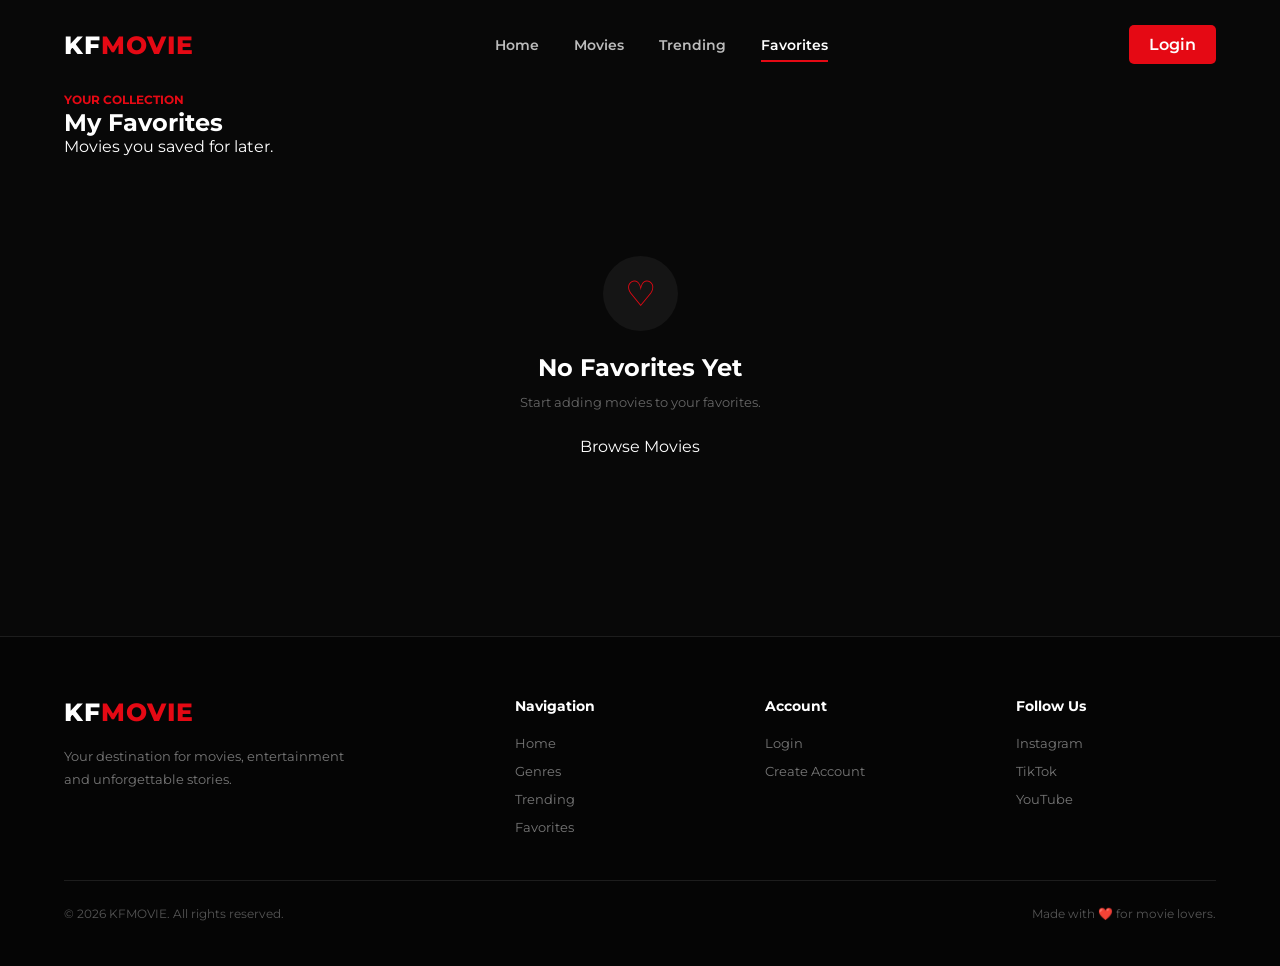
<file: pages/favorites.html>
<!DOCTYPE html>
<html lang="en">

<head>

    <meta charset="UTF-8">
    <meta name="viewport" content="width=device-width, initial-scale=1.0">

    <title>KFMOVIE — Favorites</title>

    <link rel="stylesheet" href="../css/style.css">

</head>

<body>

    <!-- Header -->

    <header class="header favorites-header">

        <div class="container">

            <a href="../index.html" class="logo">
                KF<span>MOVIE</span>
            </a>

            <nav class="navbar">

                <a href="../index.html">
                    Home
                </a>

                <a href="../index.html#movies">
                    Movies
                </a>

                <a href="../index.html#trending">
                    Trending
                </a>

                <a href="./favorites.html" class="active">
                    Favorites
                </a>

            </nav>

            <div class="header-actions">


                <div class="auth-nav" id="authNav">
                    <a href="./login.html" class="login-btn">
                        Login
                    </a>
                </div>


            </div>

        </div>

    </header>


    <!-- Favorites -->

    <main>


        <section class="favorites-page">
            <div class="container">

                <div class="section-heading">
                    <span class="section-label">YOUR COLLECTION</span>
                    <h1>My Favorites</h1>
                    <p>Movies you saved for later.</p>
                </div>

                <div class="favorites-grid" id="favoritesGrid"></div>

                <div class="empty-favorites" id="emptyFavorites">
                    <div class="empty-icon">♡</div>
                    <h2>No Favorites Yet</h2>
                    <p>Start adding movies to your favorites.</p>
                    <a href="../index.html" class="btn-primary">
                        Browse Movies
                    </a>
                </div>

            </div>
        </section>



    </main>
<footer class="site-footer">

    <div class="container">

        <div class="footer-main">

            <div class="footer-brand">

                <a href="../index.html" class="logo">
                    KF<span>MOVIE</span>
                </a>

                <p>
                    Your destination for movies,
                    entertainment and unforgettable stories.
                </p>

            </div>


            <div class="footer-column">

                <h3>Navigation</h3>

                <a href="../index.html">Home</a>
                <a href="./genres.html">Genres</a>
                <a href="./trending.html">Trending</a>
                <a href="./favorites.html">Favorites</a>

            </div>


            <div class="footer-column">

                <h3>Account</h3>

                <a href="./login.html">Login</a>
                <a href="./signup.html">Create Account</a>

            </div>


            <div class="footer-column">

                <h3>Follow Us</h3>

                <a href="#" target="_blank">Instagram</a>
                <a href="#" target="_blank">TikTok</a>
                <a href="#" target="_blank">YouTube</a>

            </div>

        </div>


        <div class="footer-bottom">

            <p>
                © 2026 KFMOVIE. All rights reserved.
            </p>

            <p>
                Made with ❤️ for movie lovers.
            </p>

        </div>

    </div>

</footer>
    <script src="../js/auth-nav.js"></script>
    <script src="../js/favorites.js"></script>

</body>

</html>
</file>
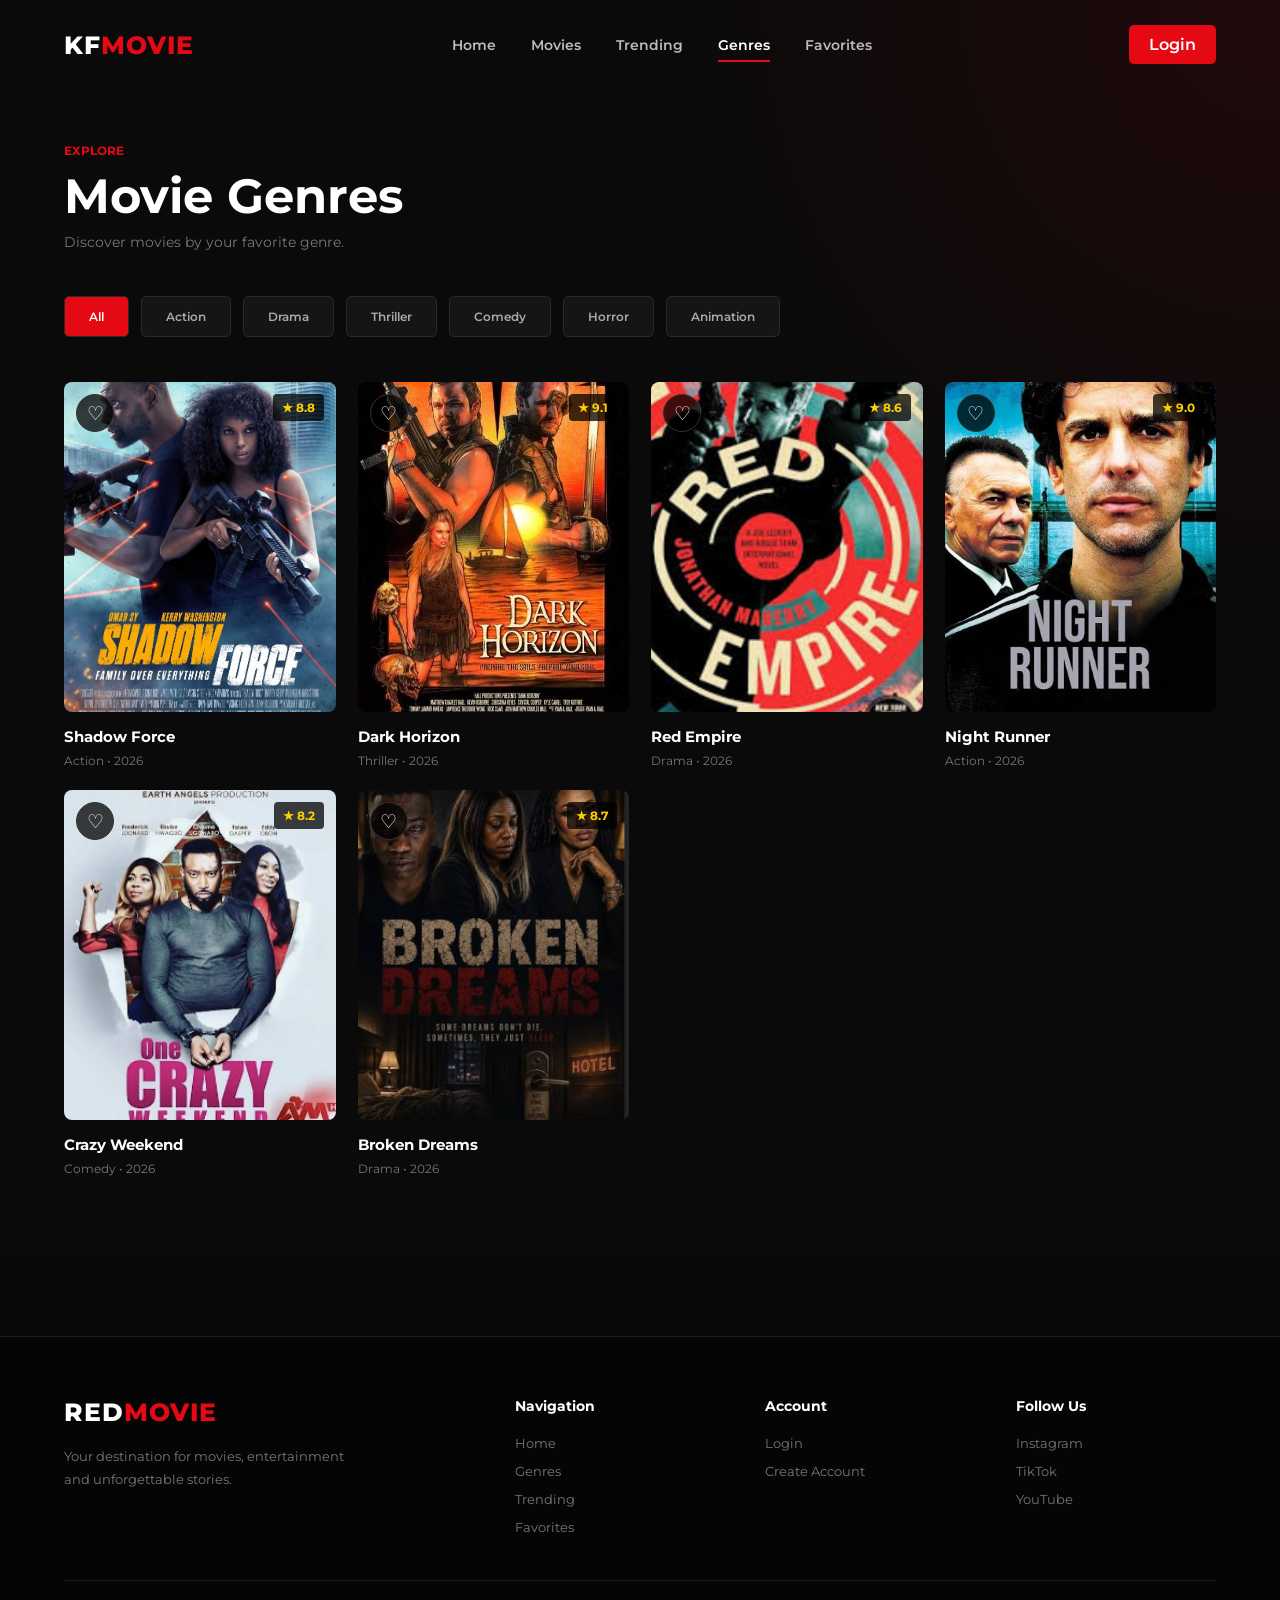
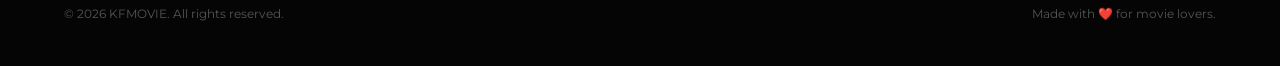
<file: pages/genres.html>
<!DOCTYPE html>
<html lang="en">

<head>
    <meta charset="UTF-8">
    <meta name="viewport" content="width=device-width, initial-scale=1.0">

    <title>KFMOVIE — Genres</title>

    <link rel="stylesheet" href="../css/style.css">
</head>

<body>

    <header class="header">
        <div class="container">

            <a href="../index.html" class="logo">
                KF<span>MOVIE</span>
            </a>

            <nav class="navbar">
                <a href="../index.html">Home</a>
                <a href="../index.html#movies">Movies</a>
                <a href="../index.html#trending">Trending</a>
                <a href="./genres.html" class="active">Genres</a>
                <a href="./favorites.html">Favorites</a>
            </nav>


            <div class="auth-nav" id="authNav">
                <a href="./login.html" class="login-btn">
                    Login
                </a>
            </div>



            <button class="menu-toggle" id="menuToggle">
                ☰
            </button>

        </div>
    </header>


    <main>

        <section class="genres-page">

            <div class="container">

                <div class="section-header genres-title">
                    <div>
                        <span class="section-label">EXPLORE</span>
                        <h1>Movie Genres</h1>
                        <p>Discover movies by your favorite genre.</p>
                    </div>
                </div>


                <div class="genre-buttons large-genres">

                    <button class="genre-btn active" data-genre="all">
                        All
                    </button>

                    <button class="genre-btn" data-genre="action">
                        Action
                    </button>

                    <button class="genre-btn" data-genre="drama">
                        Drama
                    </button>

                    <button class="genre-btn" data-genre="thriller">
                        Thriller
                    </button>

                    <button class="genre-btn" data-genre="comedy">
                        Comedy
                    </button>

                    <button class="genre-btn" data-genre="horror">
                        Horror
                    </button>

                    <button class="genre-btn" data-genre="animation">
                        Animation
                    </button>

                </div>


                <div class="movie-grid genres-grid" id="genresGrid">
                    <article class="movie-card" data-genre="action">

                        <div class="poster">
                            <a href="./movie-details.html?movie=Shadow%20Force" class="poster-link">
                                <img src="../assets/images/movie-1.jpg" alt="Shadow Force">
                            </a>

                            <span class="movie-rating">★ 8.8</span>

                            <a href="./movie-details.html?movie=Shadow%20Force" class="play-btn">
                                ▶
                            </a>

                            <button class="card-favorite" data-title="Shadow Force">♡</button>
                        </div>

                        <h3>
                            <a href="./movie-details.html?movie=Shadow%20Force" class="movie-title-link">
                                Shadow Force
                            </a>
                        </h3>

                        <p>Action • 2026</p>
                    </article>


                    <article class="movie-card" data-genre="thriller">

                        <div class="poster">
                            <a href="./movie-details.html?movie=Dark%20Horizon" class="poster-link">
                                <img src="../assets/images/movie-2.jpg" alt="Dark Horizon">
                            </a>

                            <span class="movie-rating">★ 9.1</span>

                            <a href="./movie-details.html?movie=Dark%20Horizon" class="play-btn">
                                ▶
                            </a>

                            <button class="card-favorite" data-title="Dark Horizon">♡</button>
                        </div>

                        <h3>
                            <a href="./movie-details.html?movie=Dark%20Horizon" class="movie-title-link">
                                Dark Horizon
                            </a>
                        </h3>

                        <p>Thriller • 2026</p>
                    </article>


                    <article class="movie-card" data-genre="drama">

                        <div class="poster">
                            <a href="./movie-details.html?movie=Red%20Empire" class="poster-link">
                                <img src="../assets/images/movie-3.png" alt="Red Empire">
                            </a>

                            <span class="movie-rating">★ 8.6</span>

                            <a href="./movie-details.html?movie=Red%20Empire" class="play-btn">
                                ▶
                            </a>

                            <button class="card-favorite" data-title="Red Empire">♡</button>
                        </div>

                        <h3>
                            <a href="./movie-details.html?movie=Red%20Empire" class="movie-title-link">
                                Red Empire
                            </a>
                        </h3>

                        <p>Drama • 2026</p>
                    </article>


                    <article class="movie-card" data-genre="action">

                        <div class="poster">
                            <a href="./movie-details.html?movie=Night%20Runner" class="poster-link">
                                <img src="../assets/images/movie-4.png" alt="Night Runner">
                            </a>

                            <span class="movie-rating">★ 9.0</span>

                            <a href="./movie-details.html?movie=Night%20Runner" class="play-btn">
                                ▶
                            </a>

                            <button class="card-favorite" data-title="Night Runner">♡</button>
                        </div>

                        <h3>
                            <a href="./movie-details.html?movie=Night%20Runner" class="movie-title-link">
                                Night Runner
                            </a>
                        </h3>

                        <p>Action • 2026</p>
                    </article>


                    <article class="movie-card" data-genre="comedy">

                        <div class="poster">
                            <a href="./movie-details.html?movie=Crazy%20Weekend" class="poster-link">
                                <img src="../assets/images/movie-5.png" alt="Crazy Weekend">
                            </a>

                            <span class="movie-rating">★ 8.2</span>

                            <a href="./movie-details.html?movie=Crazy%20Weekend" class="play-btn">
                                ▶
                            </a>

                            <button class="card-favorite" data-title="Crazy Weekend">♡</button>
                        </div>

                        <h3>
                            <a href="./movie-details.html?movie=Crazy%20Weekend" class="movie-title-link">
                                Crazy Weekend
                            </a>
                        </h3>

                        <p>Comedy • 2026</p>
                    </article>


                    <article class="movie-card" data-genre="drama">

                        <div class="poster">
                            <a href="./movie-details.html?movie=Broken%20Dreams" class="poster-link">
                                <img src="../assets/images/movie-6.png" alt="Broken Dreams">
                            </a>

                            <span class="movie-rating">★ 8.7</span>

                            <a href="./movie-details.html?movie=Broken%20Dreams" class="play-btn">
                                ▶
                            </a>

                            <button class="card-favorite" data-title="Broken Dreams">♡</button>
                        </div>

                        <h3>
                            <a href="./movie-details.html?movie=Broken%20Dreams" class="movie-title-link">
                                Broken Dreams
                            </a>
                        </h3>

                        <p>Drama • 2026</p>
                    </article>
                </div>


                <p class="no-results" id="genreNoResults">
                    No movies found in this genre.
                </p>

            </div>

        </section>

    </main>

    <footer class="site-footer">

        <div class="container">

            <div class="footer-main">

                <div class="footer-brand">

                    <a href="../index.html" class="logo">
                        RED<span>MOVIE</span>
                    </a>

                    <p>
                        Your destination for movies,
                        entertainment and unforgettable stories.
                    </p>

                </div>


                <div class="footer-column">

                    <h3>Navigation</h3>

                    <a href="../index.html">Home</a>
                    <a href="./genres.html">Genres</a>
                    <a href="./trending.html">Trending</a>
                    <a href="./favorites.html">Favorites</a>

                </div>


                <div class="footer-column">

                    <h3>Account</h3>

                    <a href="./login.html">Login</a>
                    <a href="./signup.html">Create Account</a>

                </div>


                <div class="footer-column">

                    <h3>Follow Us</h3>

                    <a href="#" target="_blank">Instagram</a>
                    <a href="#" target="_blank">TikTok</a>
                    <a href="#" target="_blank">YouTube</a>

                </div>

            </div>


            <div class="footer-bottom">

                <p>
                    © 2026 KFMOVIE. All rights reserved.
                </p>

                <p>
                    Made with ❤️ for movie lovers.
                </p>

            </div>

        </div>

    </footer>
    <script src="../js/genres.js"></script>
    <script src="../js/auth-nav.js"></script>
</body>

</html>
</file>
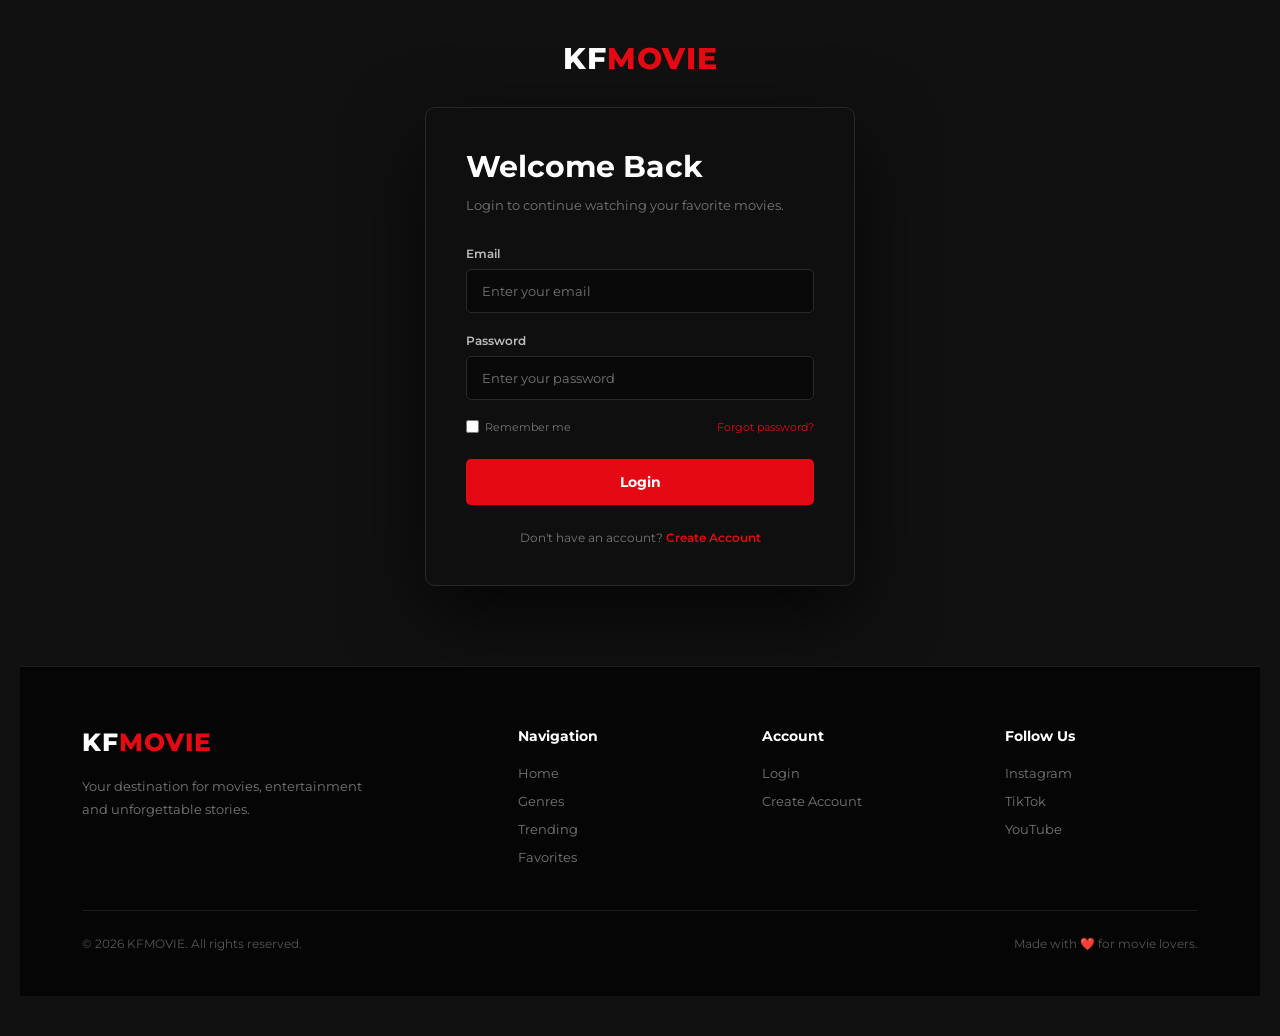
<file: pages/login.html>
<!DOCTYPE html>
<html lang="en">

<head>
    <meta charset="UTF-8">
    <meta name="viewport" content="width=device-width, initial-scale=1.0">

    <title>KFMOVIE — Login</title>

    <link rel="stylesheet" href="../css/style.css">
</head>

<body class="auth-body">

    <div class="auth-container">

        <a href="../index.html" class="logo auth-logo">
            KF<span>MOVIE</span>
        </a>

        <div class="auth-box">

            <h1>Welcome Back</h1>

            <p class="auth-subtitle">
                Login to continue watching your favorite movies.
            </p>

            <form id="loginForm">

                <div class="form-group">
                    <label>Email</label>

                    <input
                        type="email"
                        id="loginEmail"
                        placeholder="Enter your email"
                        required
                    >
                </div>

                <div class="form-group">
                    <label>Password</label>

                    <input
                        type="password"
                        id="loginPassword"
                        placeholder="Enter your password"
                        required
                    >
                </div>

                <div class="form-options">

                    <label class="remember">
                        <input type="checkbox">
                        Remember me
                    </label>

                    <a href="#">
                        Forgot password?
                    </a>

                </div>

                <button type="submit" class="auth-btn">
                    Login
                </button>

            </form>

            <p class="auth-switch">
                Don't have an account?
                <a href="./signup.html">Create Account</a>
            </p>

        </div>

    </div>


   
<footer class="site-footer">

    <div class="container">

        <div class="footer-main">

            <div class="footer-brand">

                <a href="../index.html" class="logo">
                    KF<span>MOVIE</span>
                </a>

                <p>
                    Your destination for movies,
                    entertainment and unforgettable stories.
                </p>

            </div>


            <div class="footer-column">

                <h3>Navigation</h3>

                <a href="../index.html">Home</a>
                <a href="./genres.html">Genres</a>
                <a href="./trending.html">Trending</a>
                <a href="./favorites.html">Favorites</a>

            </div>


            <div class="footer-column">

                <h3>Account</h3>

                <a href="./login.html">Login</a>
                <a href="./signup.html">Create Account</a>

            </div>


            <div class="footer-column">

                <h3>Follow Us</h3>

                <a href="#" target="_blank">Instagram</a>
                <a href="#" target="_blank">TikTok</a>
                <a href="#" target="_blank">YouTube</a>

            </div>

        </div>


        <div class="footer-bottom">

            <p>
                © 2026 KFMOVIE. All rights reserved.
            </p>

            <p>
                Made with ❤️ for movie lovers.
            </p>

        </div>

    </div>

</footer>

<script src="../js/auth-nav.js"></script>
    <script src="../js/auth.js"></script>

</body>
</html>
</file>
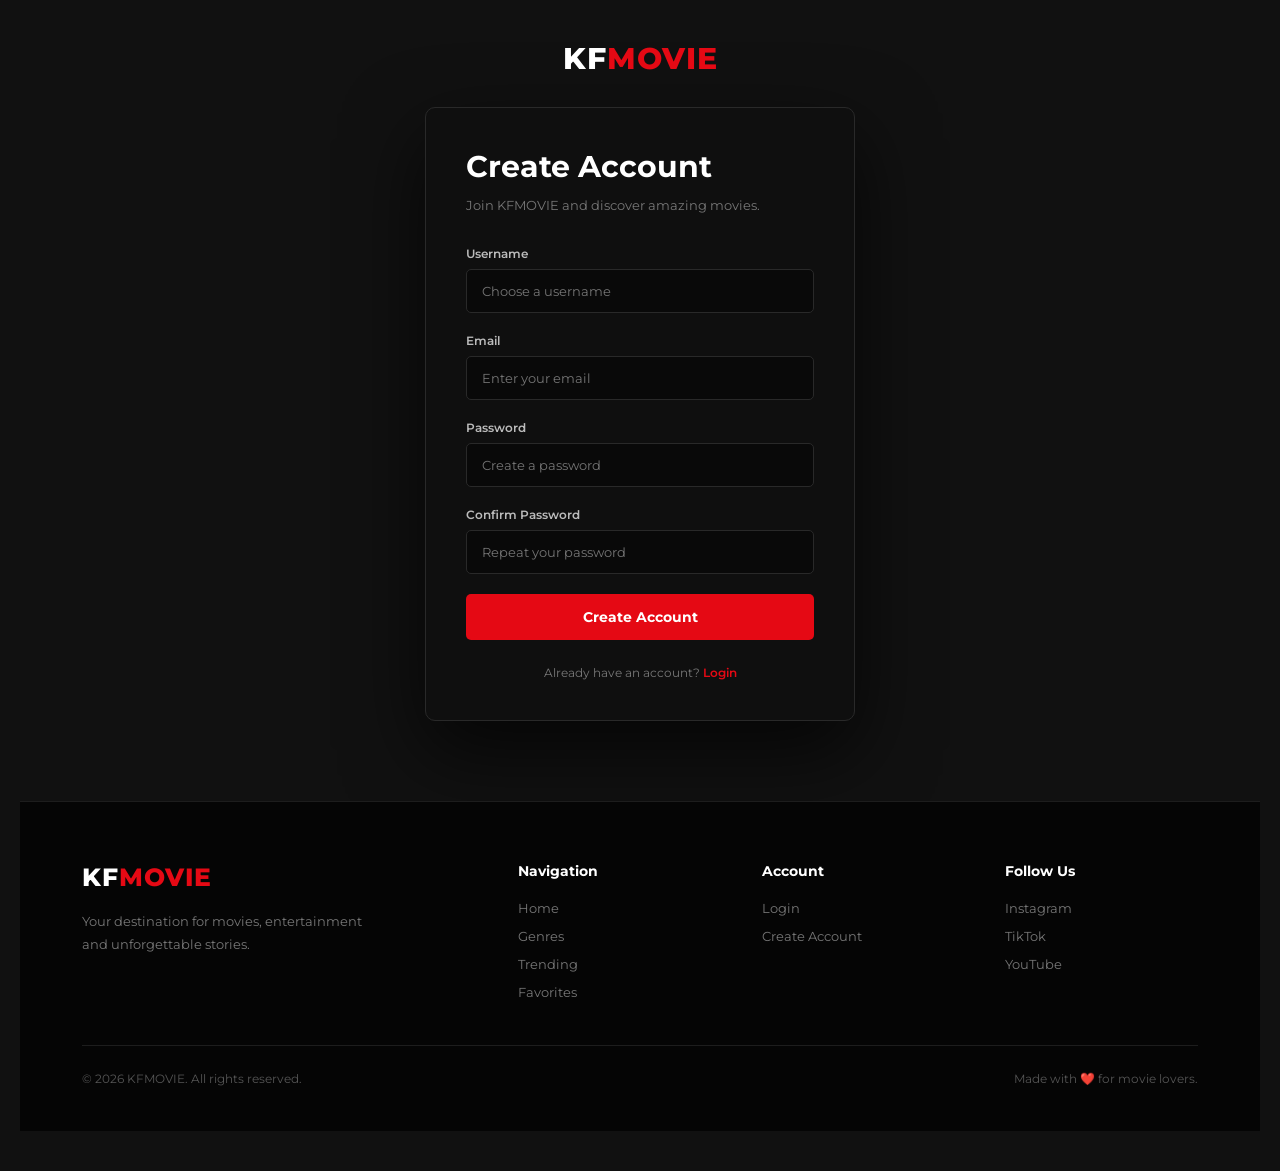
<file: pages/signup.html>
<!DOCTYPE html>
<html lang="en">

<head>

    <meta charset="UTF-8">
    <meta name="viewport" content="width=device-width, initial-scale=1.0">

    <title>KFMOVIE — Sign Up</title>

    <link rel="stylesheet" href="../css/style.css">

</head>

<body class="auth-body">

    <div class="auth-container">

        <a href="../index.html" class="logo auth-logo">
            KF<span>MOVIE</span>
        </a>

        <div class="auth-box">

            <h1>Create Account</h1>

            <p class="auth-subtitle">
                Join KFMOVIE and discover amazing movies.
            </p>

            <form id="signupForm">

                <div class="form-group">

                    <label>Username</label>

                    <input type="text" id="signupName" placeholder="Choose a username" required>

                </div>


                <div class="form-group">

                    <label>Email</label>

                    <input type="email" id="signupEmail" placeholder="Enter your email" required>

                </div>


                <div class="form-group">

                    <label>Password</label>

                    <input type="password" id="signupPassword" placeholder="Create a password" required>

                </div>


                <div class="form-group">

                    <label>Confirm Password</label>

                    <input type="password" id="signupConfirmPassword" placeholder="Repeat your password" required>

                </div>


                <button type="submit" class="auth-btn">
                    Create Account
                </button>

            </form>



            <p class="auth-switch">

                Already have an account?

                <a href="./login.html">
                    Login
                </a>

            </p>

        </div>




    </div>
    <footer class="site-footer">

        <div class="container">

            <div class="footer-main">

                <div class="footer-brand">

                    <a href="../index.html" class="logo">
                       KF<span>MOVIE</span>
                    </a>

                    <p>
                        Your destination for movies,
                        entertainment and unforgettable stories.
                    </p>

                </div>


                <div class="footer-column">

                    <h3>Navigation</h3>

                    <a href="../index.html">Home</a>
                    <a href="./genres.html">Genres</a>
                    <a href="./trending.html">Trending</a>
                    <a href="./favorites.html">Favorites</a>

                </div>


                <div class="footer-column">

                    <h3>Account</h3>

                    <a href="./login.html">Login</a>
                    <a href="./signup.html">Create Account</a>

                </div>


                <div class="footer-column">

                    <h3>Follow Us</h3>

                    <a href="#" target="_blank">Instagram</a>
                    <a href="#" target="_blank">TikTok</a>
                    <a href="#" target="_blank">YouTube</a>

                </div>

            </div>


            <div class="footer-bottom">

                <p>
                    © 2026 KFMOVIE. All rights reserved.
                </p>

                <p>
                    Made with ❤️ for movie lovers.
                </p>

            </div>

        </div>

    </footer>
    <script src="../js/auth-nav.js"></script>
    <script src="../js/auth.js"></script>

</body>

</html>
</file>
<file: css/style.css>
@import url('https://fonts.googleapis.com/css2?family=Montserrat:wght@400;500;600;700;800&display=swap');


/* =========================
   RESET
========================= */

* {
    margin: 0;
    padding: 0;
    box-sizing: border-box;
}

html {
    scroll-behavior: smooth;
}

body {
    background: #080808;
    color: #fff;
    font-family: 'Montserrat', sans-serif;
}

a {
    text-decoration: none;
    color: inherit;
}

button {
    border: none;
    cursor: pointer;
}


/* =========================
   GLOBAL
========================= */

.container {
    width: min(1200px, 90%);
    margin: auto;
}


/* =========================
   HEADER
========================= */

.header {
    position: absolute;
    width: 100%;
    top: 0;
    left: 0;
    z-index: 100;
    padding: 25px 0;
}

.header .container {
    display: flex;
    align-items: center;
    justify-content: space-between;
}


/* Logo */

.logo {
    font-size: 25px;
    font-weight: 800;
    letter-spacing: 1px;
}

.logo span {
    color: #e50914;
}


/* Navbar */

.navbar {
    display: flex;
    gap: 35px;
}

.navbar a {
    position: relative;
    color: #bbb;
    font-size: 14px;
    font-weight: 600;
    transition: .3s;
}

.navbar a:hover,
.navbar a.active {
    color: #fff;
}

.navbar a.active::after {
    content: "";
    position: absolute;
    width: 100%;
    height: 2px;
    background: #e50914;
    left: 0;
    bottom: -8px;
}


/* Header buttons */

.header-actions {
    display: flex;
    align-items: center;
    gap: 15px;
}

.search-btn {
    background: transparent;
    color: white;
    font-size: 18px;
}

.login-btn {
    background: #e50914;
    color: white;
    padding: 10px 20px;
    border-radius: 5px;
    font-weight: 600;
}


/* =========================
   HERO
========================= */

.hero {
    min-height: 700px;
    position: relative;
    display: flex;
    align-items: center;

    background:
        linear-gradient(90deg,
            #080808 5%,
            rgba(8, 8, 8, .8) 35%,
            rgba(8, 8, 8, .15) 75%),
        url("../assets/images/hero.jpg") center/cover no-repeat;
}

.hero-overlay {
    position: absolute;
    inset: 0;

    background:
        linear-gradient(0deg,
            #080808 0%,
            transparent 30%);
}

.hero-content {
    position: relative;
    z-index: 2;
    padding-top: 80px;
}

.hero-label {
    display: inline-block;
    color: #e50914;
    font-size: 13px;
    font-weight: 700;
    margin-bottom: 20px;
}

.hero h1 {
    font-size: clamp(50px, 7vw, 90px);
    line-height: .95;
    font-weight: 800;
    max-width: 700px;
}

.hero h1 span {
    color: #e50914;
}

.movie-meta {
    display: flex;
    gap: 12px;
    align-items: center;
    margin: 25px 0;
    color: #bbb;
    font-size: 14px;
}

.rating {
    color: #ffd000;
    font-weight: 700;
}

.hero p {
    max-width: 550px;
    color: #bbb;
    line-height: 1.8;
    font-size: 14px;
}

.hero-buttons {
    display: flex;
    gap: 15px;
    margin-top: 30px;
}

.watch-btn,
.details-btn {
    padding: 14px 25px;
    border-radius: 5px;
    font-size: 14px;
    font-weight: 700;
}

.watch-btn {
    background: #e50914;
}

.details-btn {
    background: rgba(255, 255, 255, .12);
    backdrop-filter: blur(10px);
}


/* =========================
   MOVIES
========================= */

.movies-section {
    padding: 80px 0;
}

.section-header {
    display: flex;
    justify-content: space-between;
    align-items: end;
    margin-bottom: 35px;
}

.section-label {
    color: #e50914;
    font-size: 12px;
    font-weight: 700;
}

.section-header h2 {
    font-size: 30px;
    margin-top: 8px;
}

.view-all {
    color: #aaa;
    font-size: 13px;
}

.movie-grid {
    display: grid;
    grid-template-columns: repeat(4, 1fr);
    gap: 22px;
}

.poster {
    height: 330px;
    position: relative;
    overflow: hidden;
    border-radius: 8px;
    background: #151515;
}

.poster img {
    width: 100%;
    height: 100%;
    object-fit: cover;
    transition: .4s;
}

.movie-card:hover .poster img {
    transform: scale(1.06);
}

.movie-rating {
    position: absolute;
    top: 12px;
    right: 12px;
    background: rgba(0, 0, 0, .75);
    color: #ffd000;
    padding: 6px 9px;
    border-radius: 4px;
    font-size: 12px;
    font-weight: 700;
}

.play-btn {
    position: absolute;
    left: 50%;
    top: 50%;

    transform: translate(-50%, -50%);

    width: 55px;
    height: 55px;
    border-radius: 50%;

    background: #e50914;
    color: white;
    font-size: 18px;

    opacity: 0;
    transition: .3s;
}

.movie-card:hover .play-btn {
    opacity: 1;
}

.movie-card h3 {
    font-size: 15px;
    margin-top: 15px;
}

.movie-card p {
    color: #777;
    font-size: 12px;
    margin-top: 7px;
}


/* =========================
   RESPONSIVE
========================= */

@media (max-width: 900px) {

    .navbar {
        display: none;
    }

    .movie-grid {
        grid-template-columns: repeat(2, 1fr);
    }

    .hero {
        min-height: 600px;
    }
}


@media (max-width: 500px) {

    .header {
        padding: 18px 0;
    }

    .login-btn {
        padding: 8px 13px;
        font-size: 12px;
    }

    .hero {
        min-height: 600px;
    }

    .hero h1 {
        font-size: 48px;
    }

    .hero p {
        font-size: 13px;
    }

    .movie-grid {
        grid-template-columns: 1fr 1fr;
        gap: 12px;
    }

    .poster {
        height: 250px;
    }

    .section-header h2 {
        font-size: 23px;
    }
}


/* =========================
   MOVIE TOOLS
========================= */

.movie-tools {
    display: flex;
    justify-content: space-between;
    align-items: center;
    gap: 25px;
    margin-bottom: 35px;
    flex-wrap: wrap;
}


/* Search */

.search-box {
    width: 300px;
    display: flex;
    align-items: center;
    gap: 10px;

    background: #151515;
    border: 1px solid #292929;

    padding: 13px 16px;
    border-radius: 6px;
}

.search-box span {
    color: #777;
}

.search-box input {
    width: 100%;

    background: transparent;
    border: none;
    outline: none;

    color: white;
    font-family: inherit;
}

.search-box input::placeholder {
    color: #666;
}


/* Genres */

.genre-buttons {
    display: flex;
    gap: 8px;
    flex-wrap: wrap;
}

.genre-btn {
    background: #151515;
    color: #aaa;

    padding: 10px 16px;

    border-radius: 5px;

    font-family: inherit;
    font-size: 12px;
    font-weight: 600;

    transition: .3s;
}

.genre-btn:hover,
.genre-btn.active {
    background: #e50914;
    color: white;
}


/* No Results */

.no-results {
    display: none;

    text-align: center;
    color: #777;

    padding: 50px 0;
}


/* =========================
   MOVIE MODAL
========================= */

.movie-modal {
    position: fixed;
    inset: 0;

    display: flex;
    justify-content: center;
    align-items: center;

    padding: 25px;

    z-index: 1000;

    opacity: 0;
    visibility: hidden;

    transition: .3s;
}


.movie-modal.active {
    opacity: 1;
    visibility: visible;
}


/* Background */

.modal-overlay {
    position: absolute;
    inset: 0;

    background: rgba(0, 0, 0, .88);

    backdrop-filter: blur(8px);
}


/* Modal */

.modal-content {
    position: relative;
    z-index: 2;

    width: min(850px, 100%);

    max-height: 90vh;
    overflow-y: auto;

    background: #111;

    border: 1px solid #292929;

    border-radius: 10px;

    box-shadow: 0 30px 100px rgba(0, 0, 0, .8);

    transform: scale(.9);

    transition: .3s;
}


.movie-modal.active .modal-content {
    transform: scale(1);
}


/* Close */

.close-modal {
    position: absolute;

    top: 15px;
    right: 15px;

    z-index: 5;

    width: 40px;
    height: 40px;

    border-radius: 50%;

    background: rgba(0, 0, 0, .7);

    color: white;

    font-size: 28px;

    transition: .3s;
}


.close-modal:hover {
    background: #e50914;
}


/* Video */

.modal-video {
    width: 100%;

    background: #000;
}


.modal-video video {
    display: block;

    width: 100%;
    max-height: 450px;
}


/* Info */

.modal-info {
    padding: 30px;
}


.modal-info h2 {
    font-size: 32px;
    margin: 8px 0 18px;
}


.modal-meta {
    display: flex;
    align-items: center;
    gap: 12px;

    color: #aaa;

    font-size: 13px;
}


.modal-rating {
    color: #ffd000;
    font-weight: 700;
}


.modal-info p {
    max-width: 700px;

    margin-top: 20px;

    color: #999;

    line-height: 1.8;

    font-size: 14px;
}


.watch-modal-btn {
    margin-top: 25px;

    padding: 13px 22px;

    background: #e50914;

    color: white;

    border-radius: 5px;

    font-family: inherit;
    font-weight: 700;

    transition: .3s;
}


.watch-modal-btn:hover {
    background: #ff1824;
}


/* Mobile */

@media (max-width: 600px) {

    .movie-modal {
        padding: 15px;
    }

    .modal-info {
        padding: 22px;
    }

    .modal-info h2 {
        font-size: 24px;
    }

    .modal-meta {
        flex-wrap: wrap;
    }

}

/* =========================
   MOVIE DETAILS
========================= */

.details-header {
    position: absolute;
}


.movie-details {
    min-height: 100vh;

    position: relative;

    display: flex;
    align-items: center;

    padding: 140px 0 80px;

    overflow: hidden;
}


/* Background */

.details-background {

    position: absolute;

    inset: 0;

    background:
        linear-gradient(90deg,
            #080808 10%,
            rgba(8, 8, 8, .9) 45%,
            rgba(8, 8, 8, .55)),
        url("../assets/images/movie-1.jpg") center/cover no-repeat;

    filter: blur(2px);

    transform: scale(1.05);

    opacity: .55;
}


.details-container {

    position: relative;
    z-index: 2;

    display: grid;

    grid-template-columns:
        320px 1fr;

    gap: 55px;

    align-items: center;
}


/* Poster */

.details-poster {

    border-radius: 10px;

    overflow: hidden;

    box-shadow:
        0 25px 60px rgba(0, 0, 0, .7);
}


.details-poster img {

    display: block;

    width: 100%;

    aspect-ratio: 2 / 3;

    object-fit: cover;

}


/* Information */

.details-info h1 {

    font-size:
        clamp(40px, 5vw, 70px);

    margin: 10px 0 20px;

}


.details-meta {

    display: flex;

    flex-wrap: wrap;

    align-items: center;

    gap: 12px;

    color: #aaa;

    font-size: 14px;

}


.details-rating {

    color: #ffd000;

    font-weight: 700;

}


.details-description {

    max-width: 650px;

    margin-top: 25px;

    color: #aaa;

    line-height: 1.9;

    font-size: 14px;

}


/* Genres */

.details-genres {

    display: flex;

    gap: 10px;

    margin-top: 25px;

    flex-wrap: wrap;

}


.details-genres span {

    padding: 7px 13px;

    background: #1b1b1b;

    border: 1px solid #292929;

    border-radius: 4px;

    color: #bbb;

    font-size: 11px;

}


/* Buttons */

.details-buttons {

    display: flex;

    gap: 12px;

    margin-top: 30px;

    flex-wrap: wrap;

}


.favorite-btn {

    padding: 13px 22px;

    background: rgba(255, 255, 255, .08);

    border: 1px solid #333;

    color: white;

    border-radius: 5px;

    font-family: inherit;

    font-weight: 600;

    transition: .3s;

}


.favorite-btn:hover {

    border-color: #e50914;

    color: #e50914;

}


/* Extra */

.movie-extra {

    display: flex;

    gap: 50px;

    margin-top: 40px;

    padding-top: 25px;

    border-top: 1px solid #292929;

}


.movie-extra div {

    display: flex;

    flex-direction: column;

    gap: 7px;

}


.movie-extra span {

    color: #666;

    font-size: 11px;

}


.movie-extra strong {

    font-size: 13px;

}


/* =========================
   WATCH PLAYER
========================= */

.watch-player {

    position: fixed;

    inset: 0;

    z-index: 2000;

    display: flex;

    align-items: center;

    justify-content: center;

    padding: 25px;

    background: rgba(0, 0, 0, .92);

    opacity: 0;

    visibility: hidden;

    transition: .3s;

}


.watch-player.active {

    opacity: 1;

    visibility: visible;

}


.player-content {

    position: relative;

    width: min(1000px, 100%);

}


.player-content video {

    width: 100%;

    display: block;

}


.close-player {

    position: absolute;

    right: 0;

    top: -50px;

    width: 40px;

    height: 40px;

    border-radius: 50%;

    background: #e50914;

    color: white;

    font-size: 25px;

}


/* Mobile */

@media (max-width: 750px) {

    .details-container {

        grid-template-columns: 1fr;

        gap: 35px;

    }

    .details-poster {

        width: min(280px, 80%);

        margin: auto;

    }

    .details-info {

        text-align: center;

    }

    .details-meta,
    .details-genres,
    .details-buttons,
    .movie-extra {

        justify-content: center;

    }

    .movie-extra {

        gap: 25px;

        flex-wrap: wrap;

    }

}

/* =========================
   AUTH PAGES
========================= */

.auth-body {

    min-height: 100vh;

    display: flex;

    align-items: center;

    justify-content: center;

    padding: 40px 20px;

    background:
        linear-gradient(rgba(0, 0, 0, .82),
            rgba(0, 0, 0, .95)),
        url("../assets/images/hero.jpg") center/cover no-repeat;

}


.auth-container {

    width: 100%;

    max-width: 430px;

}


.auth-logo {

    display: block;

    width: fit-content;

    margin: 0 auto 30px;

    font-size: 30px;

}


.auth-box {

    padding: 40px;

    background: rgba(15, 15, 15, .94);

    border: 1px solid #292929;

    border-radius: 10px;

    box-shadow:
        0 30px 80px rgba(0, 0, 0, .7);

}


.auth-box h1 {

    font-size: 30px;

    margin-bottom: 10px;

}


.auth-subtitle {

    color: #777;

    font-size: 13px;

    line-height: 1.6;

    margin-bottom: 30px;

}


.form-group {

    margin-bottom: 20px;

}


.form-group label {

    display: block;

    color: #bbb;

    font-size: 12px;

    font-weight: 600;

    margin-bottom: 8px;

}


.form-group input {

    width: 100%;

    padding: 13px 15px;

    background: #090909;

    border: 1px solid #292929;

    border-radius: 5px;

    outline: none;

    color: white;

    font-family: inherit;

    transition: .3s;

}


.form-group input:focus {

    border-color: #e50914;

}


.form-options {

    display: flex;

    justify-content: space-between;

    align-items: center;

    margin-bottom: 25px;

    font-size: 11px;

}


.form-options a {

    color: #e50914;

}


.remember {

    display: flex;

    gap: 6px;

    align-items: center;

    color: #777;

}


.auth-btn {

    width: 100%;

    padding: 14px;

    background: #e50914;

    color: white;

    border-radius: 5px;

    font-family: inherit;

    font-size: 14px;

    font-weight: 700;

    transition: .3s;

}


.auth-btn:hover {

    background: #ff1824;

    transform: translateY(-2px);

}


.auth-switch {

    text-align: center;

    margin-top: 25px;

    color: #777;

    font-size: 12px;

}


.auth-switch a {

    color: #e50914;

    font-weight: 600;

}


@media (max-width: 500px) {

    .auth-box {

        padding: 28px 20px;

    }

}


/* =========================
   AUTH PAGES
========================= */

.auth-body {

    min-height: 100vh;

    display: flex;

    align-items: center;

    justify-content: center;

    padding: 40px 20px;

    background:
        linear-gradient(rgba(0, 0, 0, .82),
            rgba(0, 0, 0, .95)),
        url("../assets/images/hero.jpg") center/cover no-repeat;

}


.auth-container {

    width: 100%;

    max-width: 430px;

}


.auth-logo {

    display: block;

    width: fit-content;

    margin: 0 auto 30px;

    font-size: 30px;

}


.auth-box {

    padding: 40px;

    background: rgba(15, 15, 15, .94);

    border: 1px solid #292929;

    border-radius: 10px;

    box-shadow:
        0 30px 80px rgba(0, 0, 0, .7);

}


.auth-box h1 {

    font-size: 30px;

    margin-bottom: 10px;

}


.auth-subtitle {

    color: #777;

    font-size: 13px;

    line-height: 1.6;

    margin-bottom: 30px;

}


.form-group {

    margin-bottom: 20px;

}


.form-group label {

    display: block;

    color: #bbb;

    font-size: 12px;

    font-weight: 600;

    margin-bottom: 8px;

}


.form-group input {

    width: 100%;

    padding: 13px 15px;

    background: #090909;

    border: 1px solid #292929;

    border-radius: 5px;

    outline: none;

    color: white;

    font-family: inherit;

    transition: .3s;

}


.form-group input:focus {

    border-color: #e50914;

}


.form-options {

    display: flex;

    justify-content: space-between;

    align-items: center;

    margin-bottom: 25px;

    font-size: 11px;

}


.form-options a {

    color: #e50914;

}


.remember {

    display: flex;

    gap: 6px;

    align-items: center;

    color: #777;

}


.auth-btn {

    width: 100%;

    padding: 14px;

    background: #e50914;

    color: white;

    border-radius: 5px;

    font-family: inherit;

    font-size: 14px;

    font-weight: 700;

    transition: .3s;

}


.auth-btn:hover {

    background: #ff1824;

    transform: translateY(-2px);

}


.auth-switch {

    text-align: center;

    margin-top: 25px;

    color: #777;

    font-size: 12px;

}


.auth-switch a {

    color: #e50914;

    font-weight: 600;

}


@media (max-width: 500px) {

    .auth-box {

        padding: 28px 20px;

    }

}

.favorite-btn.saved {

    background: rgba(229, 9, 20, .12);

    border-color: #e50914;

    color: #e50914;

}


/* =========================
   FAVORITES PAGE
========================= */

.favorites-header {
    position: relative;
    background: #080808;
}


.favorites-section {

    min-height: 100vh;

    padding: 150px 0 80px;

}


.favorites-section h1 {

    font-size: 38px;

    margin-top: 8px;

}


.empty-favorites {

    min-height: 400px;

    display: flex;

    flex-direction: column;

    align-items: center;

    justify-content: center;

    text-align: center;

    gap: 12px;

}


.empty-icon {

    width: 75px;

    height: 75px;

    display: flex;

    align-items: center;

    justify-content: center;

    border-radius: 50%;

    background: #151515;

    color: #e50914;

    font-size: 35px;

    margin-bottom: 10px;

}


.empty-favorites h2 {

    font-size: 24px;

}


.empty-favorites p {

    color: #666;

    font-size: 13px;

    margin-bottom: 15px;

}


@media (max-width: 600px) {

    .favorites-section {

        padding-top: 120px;

    }

    .favorites-section h1 {

        font-size: 30px;

    }

}

/* =========================
   MOBILE MENU
========================= */

.menu-toggle {

    display: none;

    width: 42px;
    height: 42px;

    background: #e50914;

    color: white;

    border-radius: 5px;

    font-size: 22px;

}


/* Mobile */

@media (max-width: 900px) {

    .header .container {

        position: relative;

    }


    .menu-toggle {

        display: block;

    }


    .header-actions {

        margin-left: auto;

        margin-right: 10px;

    }


    .navbar {

        position: absolute;

        top: 75px;

        left: 0;

        width: 100%;

        padding: 20px;

        display: flex;

        flex-direction: column;

        gap: 20px;

        background: rgba(10, 10, 10, .98);

        border: 1px solid #252525;

        border-radius: 7px;

        opacity: 0;

        visibility: hidden;

        transform: translateY(-10px);

        transition: .3s;

    }


    .navbar.active {

        opacity: 1;

        visibility: visible;

        transform: translateY(0);

    }


    .navbar a {

        width: 100%;

        padding: 8px 0;

    }


    .navbar a.active::after {

        display: none;

    }

}

/* =========================
   GENRES PAGE
========================= */

.genres-page {
    padding: 140px 0 80px;
    min-height: 100vh;
    background:
        radial-gradient(circle at top right, rgba(229, 9, 20, .10), transparent 35%),
        #0a0a0a;
}

.genres-title h1 {
    font-size: 48px;
    margin: 8px 0;
}

.genres-title p {
    color: #777;
    font-size: 14px;
}

.large-genres {
    margin: 45px 0;
    gap: 12px;
}

.large-genres .genre-btn {
    padding: 12px 24px;
    border: 1px solid #292929;
}

.genres-grid {
    margin-top: 20px;
}


/* MOBILE */

@media (max-width: 600px) {

    .genres-page {
        padding: 110px 0 60px;
    }

    .genres-title h1 {
        font-size: 34px;
    }

    .large-genres {
        gap: 8px;
    }

    .large-genres .genre-btn {
        padding: 10px 16px;
        font-size: 11px;
    }

}

/* =========================
   TRENDING PAGE
========================= */

.trending-page {
    min-height: 100vh;
    padding: 140px 0 90px;
    background:
        radial-gradient(circle at top right,
            rgba(229, 9, 20, .12),
            transparent 35%),
        #080808;
}

.trending-heading {
    display: flex;
    justify-content: space-between;
    align-items: flex-end;
    gap: 30px;
    margin-bottom: 55px;
}

.trending-heading h1 {
    font-size: 48px;
    margin: 8px 0;
}

.trending-heading p {
    color: #777;
    font-size: 14px;
}

.trending-badge {
    background: rgba(229, 9, 20, .1);
    border: 1px solid rgba(229, 9, 20, .35);
    color: #e50914;
    padding: 12px 18px;
    border-radius: 5px;
    font-size: 12px;
    font-weight: 700;
}


/* TRENDING CARD */

.trending-list {
    display: flex;
    flex-direction: column;
    gap: 25px;
}

.trending-card {
    position: relative;
    display: grid;
    grid-template-columns: 70px 190px 1fr;
    align-items: center;
    gap: 30px;

    padding: 25px;

    background: #101010;
    border: 1px solid #202020;
    border-radius: 8px;

    transition: .3s;
}

.trending-card:hover {
    border-color: #e50914;
    transform: translateY(-3px);
}

.trend-number {
    font-size: 34px;
    font-weight: 800;
    color: #333;
}

.trend-poster {
    height: 260px;
    overflow: hidden;
    border-radius: 6px;
}

.trend-poster img {
    width: 100%;
    height: 100%;
    object-fit: cover;
    transition: .4s;
}

.trending-card:hover .trend-poster img {
    transform: scale(1.06);
}

.trend-info {
    padding: 10px 20px 10px 0;
}

.trend-label {
    color: #e50914;
    font-size: 11px;
    font-weight: 800;
    letter-spacing: 1px;
}

.trend-info h2 {
    font-size: 32px;
    margin: 10px 0;
}

.trend-meta {
    display: flex;
    gap: 10px;
    color: #777;
    font-size: 13px;
}

.trend-rating {
    display: inline-block;
    margin: 18px 0;
    padding: 7px 12px;
    background: #191919;
    border-radius: 4px;
    color: #fff;
    font-size: 13px;
    font-weight: 700;
}

.trend-info p {
    max-width: 600px;
    color: #888;
    line-height: 1.8;
    font-size: 14px;
    margin-bottom: 22px;
}

.trend-info .watch-modal-btn {
    display: inline-flex;
    text-decoration: none;
}


/* MOBILE */

@media (max-width: 700px) {

    .trending-page {
        padding: 110px 0 60px;
    }

    .trending-heading {
        align-items: flex-start;
        flex-direction: column;
        margin-bottom: 35px;
    }

    .trending-heading h1 {
        font-size: 34px;
    }

    .trending-card {
        grid-template-columns: 45px 110px 1fr;
        gap: 15px;
        padding: 15px;
    }

    .trend-number {
        font-size: 20px;
    }

    .trend-poster {
        height: 165px;
    }

    .trend-info {
        padding: 0;
    }

    .trend-info h2 {
        font-size: 20px;
    }

    .trend-meta {
        flex-wrap: wrap;
        font-size: 11px;
    }

    .trend-rating {
        margin: 10px 0;
    }

    .trend-info p {
        display: none;
    }

    .trend-info .watch-modal-btn {
        padding: 10px 13px;
        font-size: 10px;
    }

}

/* =========================
   ABOUT SECTION
========================= */

.about-section {
    padding: 100px 0;
    background:
        linear-gradient(135deg,
            #0d0d0d,
            #090909);
    border-top: 1px solid #1b1b1b;
    border-bottom: 1px solid #1b1b1b;
}

.about-container {
    display: grid;
    grid-template-columns: 1.3fr 1fr;
    align-items: center;
    gap: 80px;
}

.about-content h2 {
    max-width: 600px;
    font-size: 48px;
    line-height: 1.1;
    margin: 12px 0 25px;
}

.about-content h2 span {
    color: #e50914;
}

.about-content p {
    max-width: 600px;
    color: #777;
    line-height: 1.9;
    font-size: 14px;
    margin-bottom: 15px;
}

.about-content .watch-modal-btn {
    display: inline-flex;
    margin-top: 15px;
    text-decoration: none;
}

.about-stats {
    display: grid;
    grid-template-columns: repeat(2, 1fr);
    gap: 15px;
}

.stat-box {
    padding: 30px 20px;
    background: #121212;
    border: 1px solid #222;
    border-radius: 7px;
    text-align: center;
    transition: .3s;
}

.stat-box:hover {
    border-color: #e50914;
    transform: translateY(-5px);
}

.stat-box strong {
    display: block;
    color: #e50914;
    font-size: 32px;
    margin-bottom: 8px;
}

.stat-box span {
    color: #777;
    font-size: 12px;
}


/* =========================
   FOOTER
========================= */

.footer {
    background: #050505;
    padding-top: 70px;
}

.footer-container {
    display: grid;
    grid-template-columns: 1.5fr repeat(3, 1fr);
    gap: 50px;
    padding-bottom: 60px;
}

.footer-brand p {
    color: #666;
    font-size: 13px;
    margin-top: 15px;
}

.footer-column {
    display: flex;
    flex-direction: column;
    gap: 12px;
}

.footer-column h3 {
    color: white;
    font-size: 14px;
    margin-bottom: 8px;
}

.footer-column a {
    width: fit-content;
    color: #666;
    font-size: 13px;
    text-decoration: none;
    transition: .3s;
}

.footer-column a:hover {
    color: #e50914;
    transform: translateX(3px);
}

.footer-bottom {
    border-top: 1px solid #181818;
    padding: 20px 0;
}

.footer-bottom .container {
    display: flex;
    justify-content: space-between;
    gap: 20px;
}

.footer-bottom p {
    color: #444;
    font-size: 11px;
}


/* =========================
   MOBILE
========================= */

@media (max-width: 800px) {

    .about-container {
        grid-template-columns: 1fr;
        gap: 45px;
    }

    .about-content h2 {
        font-size: 36px;
    }

    .footer-container {
        grid-template-columns: repeat(2, 1fr);
        gap: 40px 25px;
    }

}

@media (max-width: 500px) {

    .about-section {
        padding: 70px 0;
    }

    .about-content h2 {
        font-size: 30px;
    }

    .about-stats {
        grid-template-columns: 1fr 1fr;
    }

    .stat-box {
        padding: 22px 10px;
    }

    .stat-box strong {
        font-size: 25px;
    }

    .footer-container {
        grid-template-columns: 1fr 1fr;
    }

    .footer-bottom .container {
        flex-direction: column;
        text-align: center;
    }

}


/* =========================
   GLOBAL SEARCH
========================= */

.search-overlay {
    position: fixed;
    inset: 0;
    z-index: 9999;

    display: flex;
    justify-content: center;
    align-items: flex-start;

    padding: 120px 20px 40px;

    background: rgba(0, 0, 0, .92);
    backdrop-filter: blur(10px);

    opacity: 0;
    visibility: hidden;

    transition: .3s;
}

.search-overlay.active {
    opacity: 1;
    visibility: visible;
}


.search-overlay-box {
    position: relative;

    width: 100%;
    max-width: 700px;

    padding: 40px;

    background: #101010;
    border: 1px solid #292929;
    border-radius: 8px;

    transform: translateY(-20px);

    transition: .3s;
}

.search-overlay.active .search-overlay-box {
    transform: translateY(0);
}


.search-close {
    position: absolute;

    top: 15px;
    right: 18px;

    background: none;
    color: #777;

    font-size: 30px;

    transition: .3s;
}

.search-close:hover {
    color: #e50914;
}


.search-overlay-box h2 {
    font-size: 32px;
    margin: 8px 0 25px;
}


.global-search-box {
    display: flex;
    align-items: center;
    gap: 12px;

    padding: 15px 18px;

    background: #181818;
    border: 1px solid #292929;
    border-radius: 5px;
}


.global-search-box span {
    color: #777;
}


.global-search-box input {
    width: 100%;

    background: transparent;
    border: none;
    outline: none;

    color: white;

    font-family: inherit;
    font-size: 14px;
}


.global-search-box input::placeholder {
    color: #555;
}


/* RESULTS */

.search-results {
    display: flex;
    flex-direction: column;

    margin-top: 20px;

    max-height: 400px;
    overflow-y: auto;
}


.search-result {
    display: flex;
    align-items: center;
    gap: 15px;

    padding: 12px;

    color: white;
    text-decoration: none;

    border-bottom: 1px solid #202020;

    transition: .25s;
}


.search-result:hover {
    background: #181818;
}


.search-result img {
    width: 55px;
    height: 75px;

    object-fit: cover;

    border-radius: 4px;
}


.search-result h3 {
    font-size: 14px;
    margin-bottom: 7px;
}


.search-result p {
    color: #777;
    font-size: 11px;
}


.search-empty {
    display: none;

    padding: 30px 0 5px;

    text-align: center;

    color: #666;
    font-size: 13px;
}


/* MOBILE */

@media (max-width: 600px) {

    .search-overlay {
        padding: 80px 15px 30px;
    }

    .search-overlay-box {
        padding: 30px 20px;
    }

    .search-overlay-box h2 {
        font-size: 25px;
    }

}

/* =========================
   CARD FAVORITE
========================= */

.poster {
    position: relative;
}


.card-favorite {
    position: absolute;

    top: 12px;
    left: 12px;

    width: 38px;
    height: 38px;

    display: flex;
    align-items: center;
    justify-content: center;

    background: rgba(0, 0, 0, .75);

    border: 1px solid #333;
    border-radius: 50%;

    color: white;

    font-size: 19px;

    z-index: 3;

    transition: .3s;
}


.card-favorite:hover {
    background: #e50914;
    border-color: #e50914;
    transform: scale(1.08);
}


.card-favorite.saved {
    background: #e50914;
    border-color: #e50914;
    color: white;
}


/* =========================
   PLAY BUTTON FIX
========================= */

.play-btn {
    position: absolute;

    top: 50%;
    left: 50%;

    transform: translate(-50%, -50%);

    width: 58px;
    height: 58px;

    display: flex;
    align-items: center;
    justify-content: center;

    padding: 0;

    background: #e50914;
    color: #fff;

    border: none;
    border-radius: 50%;

    font-size: 20px;
    line-height: 1;

    text-decoration: none;

    cursor: pointer;

    z-index: 2;

    transition: .3s;
}

.play-btn:hover {
    transform: translate(-50%, -50%) scale(1.1);
    background: #ff1722;
}

.poster-link {
    display: block;
    width: 100%;
    height: 100%;
}

.poster-link img {
    display: block;
    width: 100%;
    height: 100%;
    object-fit: cover;
}

.movie-title-link {
    color: inherit;
    text-decoration: none;
    transition: .3s;
}

.movie-title-link:hover {
    color: #e50914;
}


.related-movies {
    padding: 80px 0;
    background: #0a0a0a;
}

.related-movies .section-heading {
    margin-bottom: 35px;
}

.related-grid {
    display: grid;
    grid-template-columns: repeat(4, 1fr);
    gap: 25px;
}

.related-grid .movie-card {
    min-width: 0;
}

.related-grid .movie-card h3 {
    margin-top: 15px;
    font-size: 16px;
}

.related-grid .movie-card p {
    color: #777;
    font-size: 13px;
    margin-top: 6px;
}

@media (max-width: 900px) {
    .related-grid {
        grid-template-columns: repeat(2, 1fr);
    }
}

@media (max-width: 550px) {
    .related-grid {
        grid-template-columns: 1fr;
    }
}

.watch-player {
    position: fixed;
    inset: 0;
    z-index: 9999;
    display: flex;
    align-items: center;
    justify-content: center;
    padding: 25px;
    background: rgba(0, 0, 0, .95);
    opacity: 0;
    visibility: hidden;
    transition: .3s;
}

.watch-player.active {
    opacity: 1;
    visibility: visible;
}

.watch-player-box {
    position: relative;
    width: min(1000px, 100%);
    background: #050505;
    border: 1px solid #292929;
    box-shadow: 0 0 50px rgba(229, 9, 20, .15);
}

.watch-player video {
    display: block;
    width: 100%;
    max-height: 80vh;
    background: #000;
}

.close-player {
    position: absolute;
    top: -45px;
    right: 0;
    width: 38px;
    height: 38px;
    border: none;
    border-radius: 50%;
    background: #e50914;
    color: #fff;
    font-size: 25px;
    cursor: pointer;
    z-index: 2;
}

.close-player:hover {
    background: #ff1722;
    transform: scale(1.05);
}

.remove-favorite {
    width: 100%;
    margin-top: 12px;
    padding: 10px;
    background: #151515;
    color: #aaa;
    border: 1px solid #292929;
    border-radius: 5px;
    font-family: inherit;
    font-size: 12px;
    cursor: pointer;
    transition: .3s;
}

.remove-favorite:hover {
    background: #e50914;
    border-color: #e50914;
    color: #fff;
}

.auth-nav {
    display: flex;
    align-items: center;
    gap: 15px;
}

.user-name {
    color: #aaa;
    font-size: 13px;
    font-weight: 600;
}

.logout-btn {
    padding: 10px 18px;
    background: transparent;
    color: #fff;
    border: 1px solid #333;
    border-radius: 5px;
    font-family: inherit;
    font-size: 12px;
    cursor: pointer;
    transition: .3s;
}

.logout-btn:hover {
    background: #e50914;
    border-color: #e50914;
}

@media (max-width: 600px) {

    .user-name {
        display: none;
    }

    .logout-btn {
        padding: 9px 13px;
    }
}


.site-footer {
    margin-top: 80px;
    padding: 60px 0 25px;
    background: #050505;
    border-top: 1px solid #1d1d1d;
}

.footer-main {
    display: grid;
    grid-template-columns: 2fr 1fr 1fr 1fr;
    gap: 50px;
    padding-bottom: 45px;
}

.footer-brand p {
    max-width: 300px;
    margin-top: 18px;
    color: #777;
    font-size: 13px;
    line-height: 1.8;
}

.footer-column {
    display: flex;
    flex-direction: column;
    gap: 12px;
}

.footer-column h3 {
    margin-bottom: 8px;
    color: #fff;
    font-size: 14px;
}

.footer-column a {
    color: #777;
    font-size: 13px;
    text-decoration: none;
    transition: .3s;
}

.footer-column a:hover {
    color: #e50914;
    transform: translateX(3px);
}

.footer-bottom {
    display: flex;
    justify-content: space-between;
    gap: 20px;
    padding-top: 25px;
    border-top: 1px solid #1d1d1d;
}

.footer-bottom p {
    color: #555;
    font-size: 12px;
}

@media (max-width: 800px) {

    .footer-main {
        grid-template-columns: repeat(2, 1fr);
        gap: 35px;
    }

    .footer-brand {
        grid-column: 1 / -1;
    }

    .footer-bottom {
        flex-direction: column;
        text-align: center;
    }
}

@media (max-width: 500px) {

    .footer-main {
        grid-template-columns: 1fr 1fr;
        gap: 30px 20px;
    }
}


/* =========================
   FINAL RESPONSIVE
========================= */

@media (max-width: 900px) {

    .container {
        width: min(92%, 1100px);
    }

    .hero {
        min-height: 650px;
    }

    .hero-content {
        max-width: 650px;
    }

    .hero h1 {
        font-size: 48px;
    }

    .movie-grid {
        grid-template-columns: repeat(3, 1fr);
        gap: 18px;
    }

    .footer-main {
        grid-template-columns: repeat(2, 1fr);
    }
}


@media (max-width: 700px) {

    .header {
        height: 70px;
    }

    .header .container {
        height: 70px;
    }

    .logo {
        font-size: 22px;
    }

    .header-actions {
        gap: 8px;
    }

    .search-btn {
        width: 38px;
        height: 38px;
    }

    .hero {
        min-height: 600px;
        padding-top: 100px;
    }

    .hero h1 {
        font-size: 38px;
        line-height: 1.1;
    }

    .hero p {
        font-size: 13px;
        line-height: 1.7;
    }

    .hero-buttons {
        flex-wrap: wrap;
    }

    .movie-grid {
        grid-template-columns: repeat(2, 1fr);
        gap: 16px;
    }

    .movie-card h3 {
        font-size: 14px;
    }

    .movie-card p {
        font-size: 11px;
    }

    .movie-tools {
        flex-direction: column;
        align-items: stretch;
    }

    .search-box {
        width: 100%;
    }

    .genre-buttons {
        justify-content: flex-start;
    }

    .section-heading h2 {
        font-size: 30px;
    }

    .related-grid {
        grid-template-columns: repeat(2, 1fr);
    }

    .footer-main {
        grid-template-columns: repeat(2, 1fr);
        gap: 30px 20px;
    }

    .footer-brand {
        grid-column: 1 / -1;
    }
}


@media (max-width: 480px) {

    .container {
        width: 92%;
    }

    .header .container {
        gap: 8px;
    }

    .header-actions {
        margin-left: auto;
    }

    .login-btn {
        padding: 9px 12px;
        font-size: 11px;
    }

    .menu-toggle {
        width: 38px;
        height: 38px;
        font-size: 19px;
    }

    .hero {
        min-height: 560px;
        align-items: flex-end;
        padding-bottom: 70px;
    }

    .hero h1 {
        font-size: 32px;
    }

    .hero-buttons .btn {
        width: 100%;
        text-align: center;
    }

    .movie-grid {
        grid-template-columns: repeat(2, 1fr);
        gap: 12px;
    }

    .poster {
        border-radius: 5px;
    }

    .card-favorite {
        top: 8px;
        left: 8px;
        width: 32px;
        height: 32px;
        font-size: 16px;
    }

    .play-btn {
        width: 48px;
        height: 48px;
        font-size: 17px;
    }

    .movie-rating {
        right: 8px;
        bottom: 8px;
        font-size: 10px;
    }

    .related-grid {
        grid-template-columns: repeat(2, 1fr);
        gap: 12px;
    }

    .auth-container {
        width: 92%;
    }

    .auth-box {
        padding: 25px 20px;
    }

    .auth-box h1 {
        font-size: 28px;
    }

    .footer-main {
        grid-template-columns: 1fr 1fr;
    }

    .footer-bottom {
        align-items: center;
    }

    .search-overlay-box {
        width: 92%;
    }
}
/* =========================
   AUTH PAGE + FOOTER FIX
========================= */

.auth-body {
    min-height: 100vh;
    display: flex;
    flex-direction: column;
    align-items: center;
    background: #111;
    overflow-x: hidden;
}

.auth-container {
    width: min(100%, 1100px);
    flex: 1;
}

.auth-body .site-footer {
    width: 100%;
    flex-shrink: 0;
}
.favorite-btn {
    display: inline-flex;
    align-items: center;
    justify-content: center;
    gap: 8px;
    min-width: 180px;
    padding: 14px 22px;
    background: transparent;
    color: #fff;
    border: 1px solid #444;
    border-radius: 5px;
    font-family: inherit;
    font-size: 13px;
    font-weight: 600;
    cursor: pointer;
    transition: .3s;
}

.favorite-btn:hover {
    background: #e50914;
    border-color: #e50914;
}

.favorite-btn.saved {
    background: #e50914;
    border-color: #e50914;
    color: #fff;
}

.favorite-btn.saved:hover {
    background: #b80710;
    border-color: #b80710;
}
.favorite-btn {
    background: transparent !important;
    color: #fff;
    border: 1px solid #444;
}

.favorite-btn:hover {
    background: #e50914 !important;
    border-color: #e50914;
}

.favorite-btn.saved {
    background: #e50914 !important;
    border-color: #e50914;
    color: #fff;
}

.favorite-btn.saved:hover {
    background: #b80710 !important;
    border-color: #b80710;
}
.card-favorite {
    background: rgba(0, 0, 0, 0.75) !important;
    color: #fff !important;
    border: 1px solid #333 !important;
}

.card-favorite:hover {
    background: #e50914 !important;
    color: #fff !important;
    border-color: #e50914 !important;
}

.card-favorite.saved {
    background: #e50914 !important;
    color: #fff !important;
    border-color: #e50914 !important;
}
</file>
